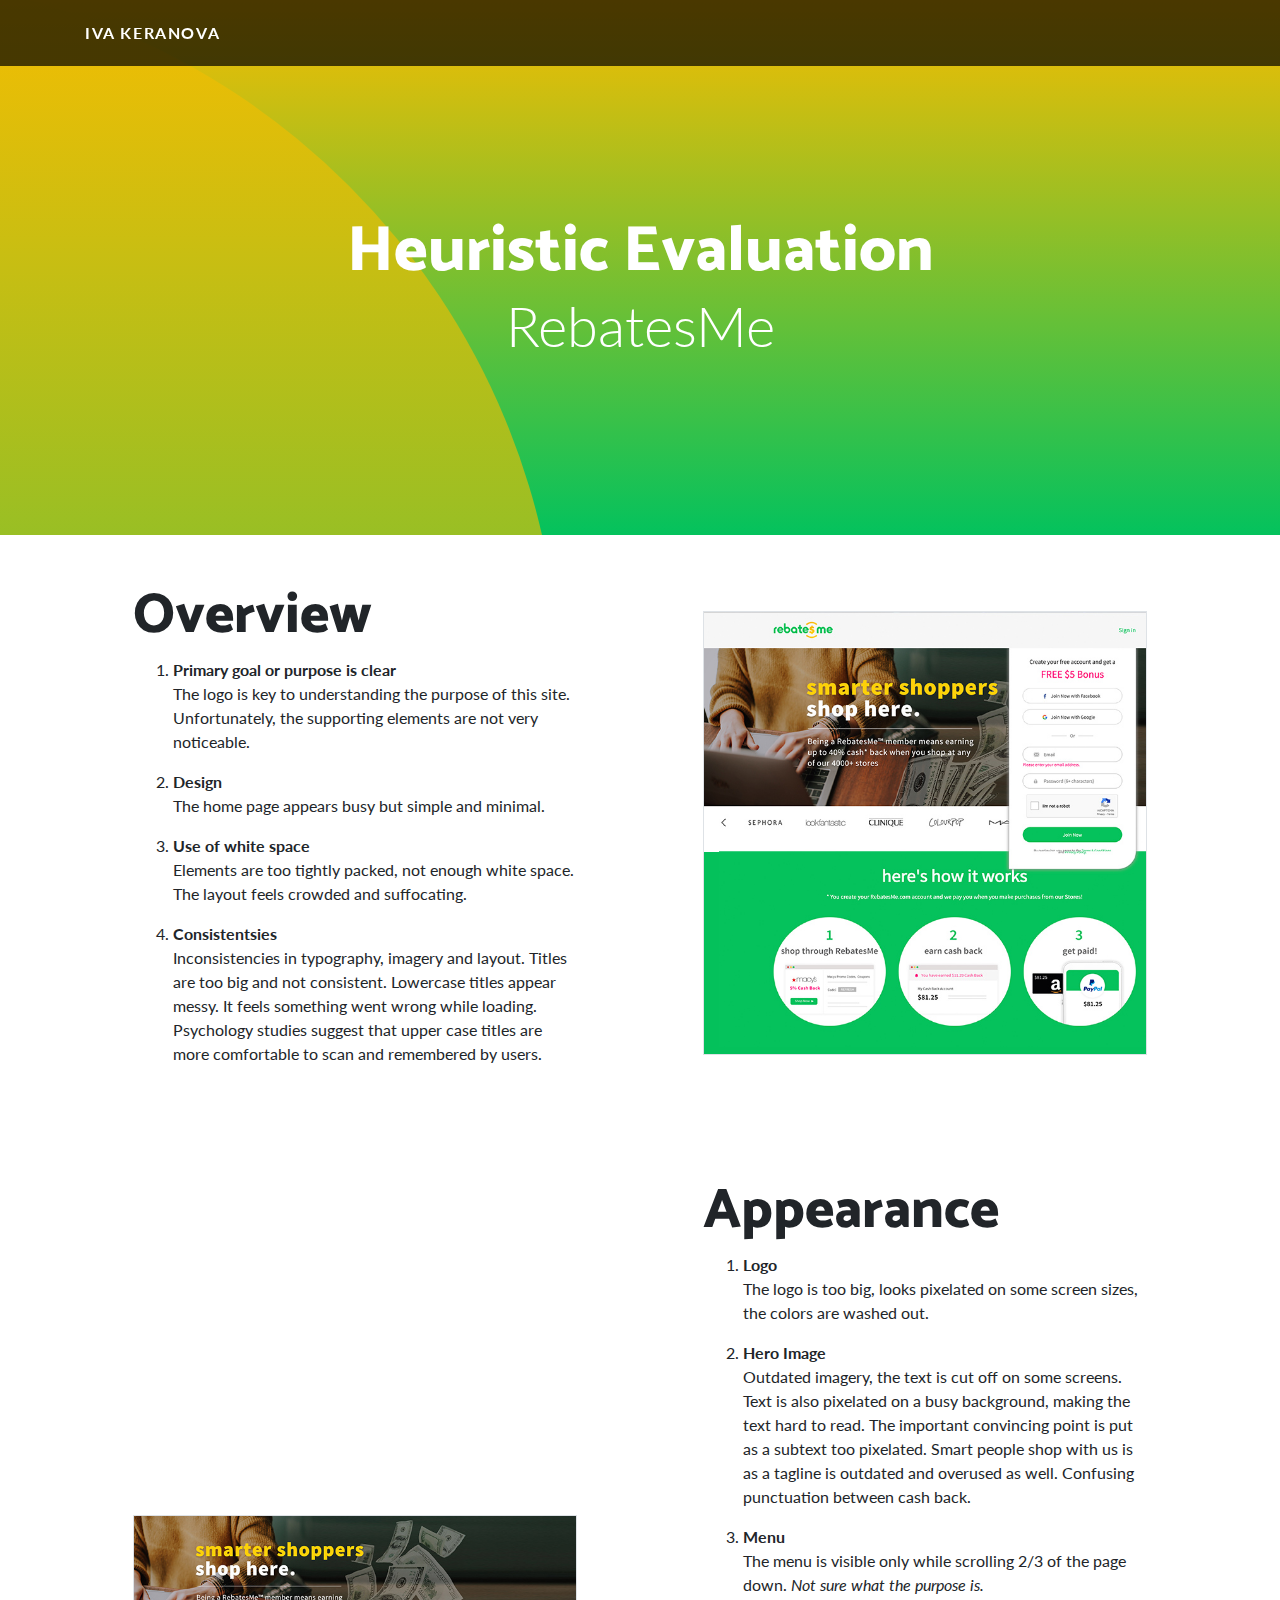
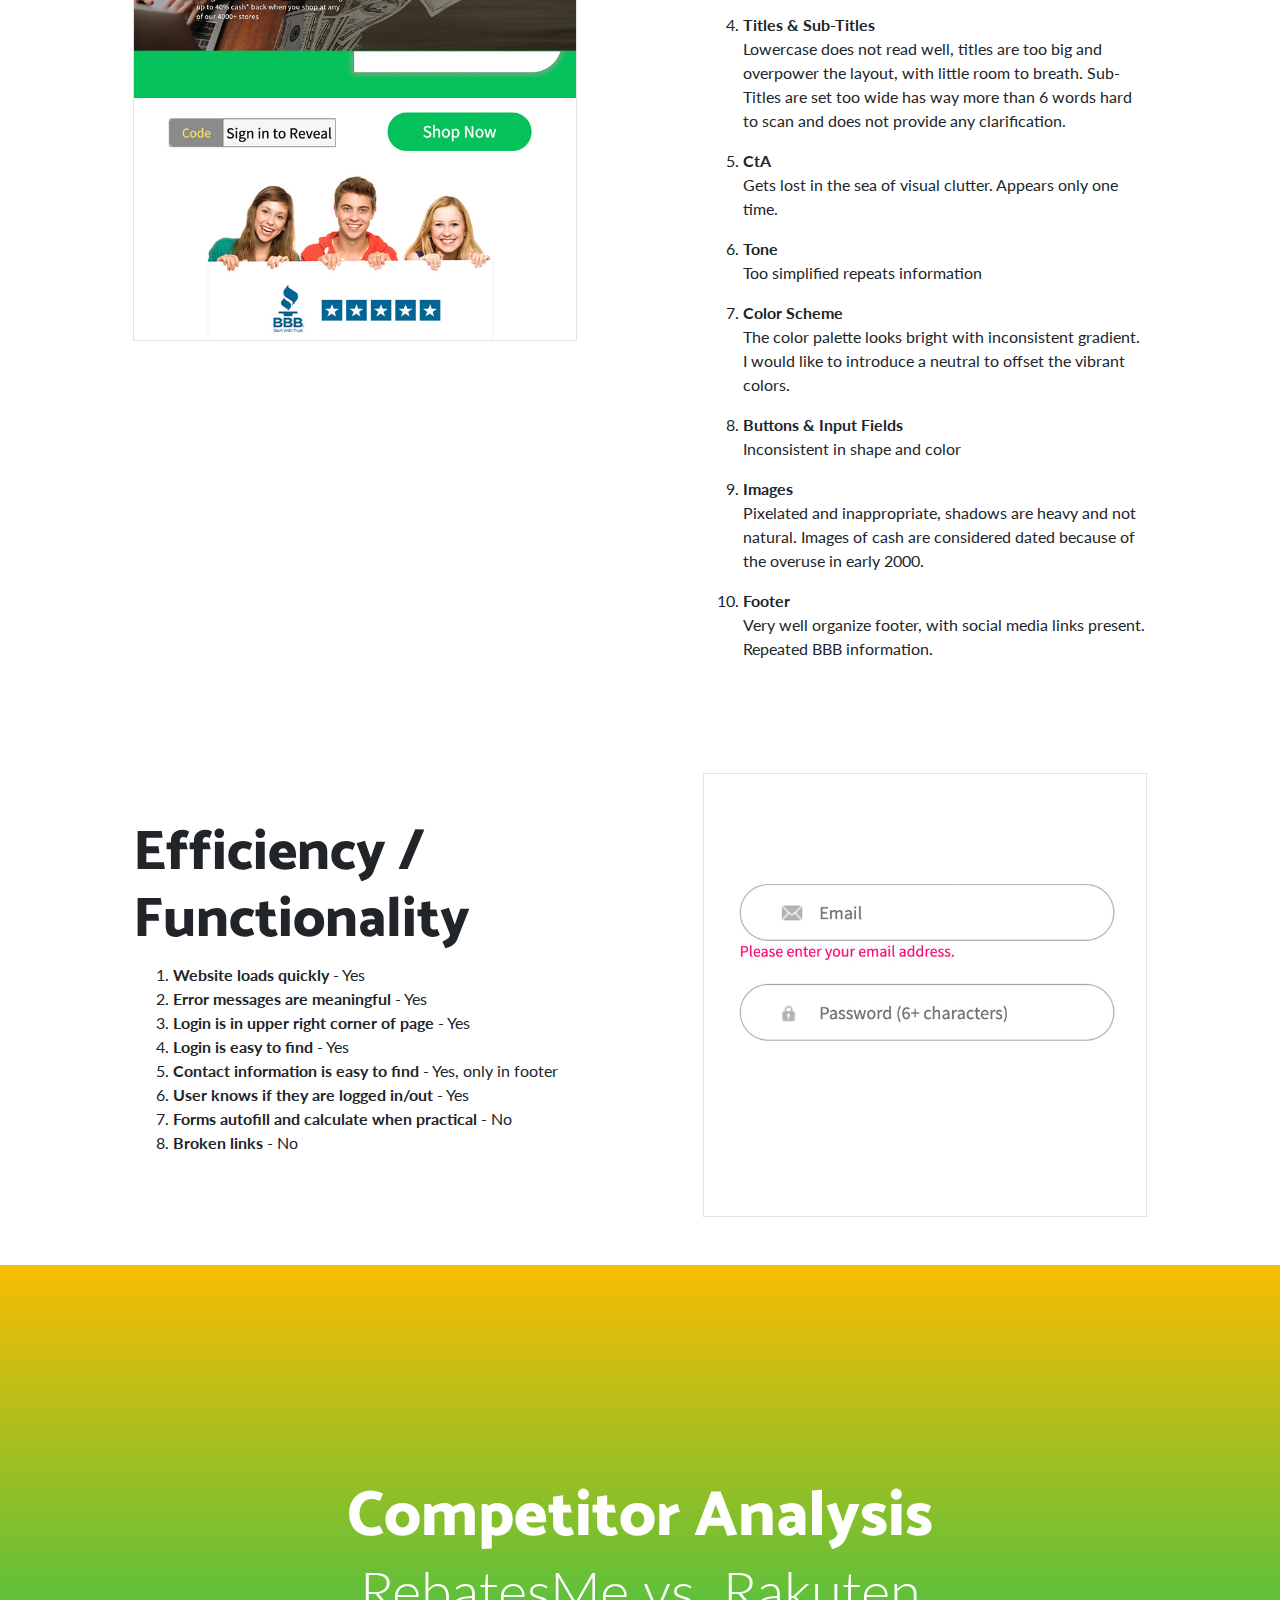
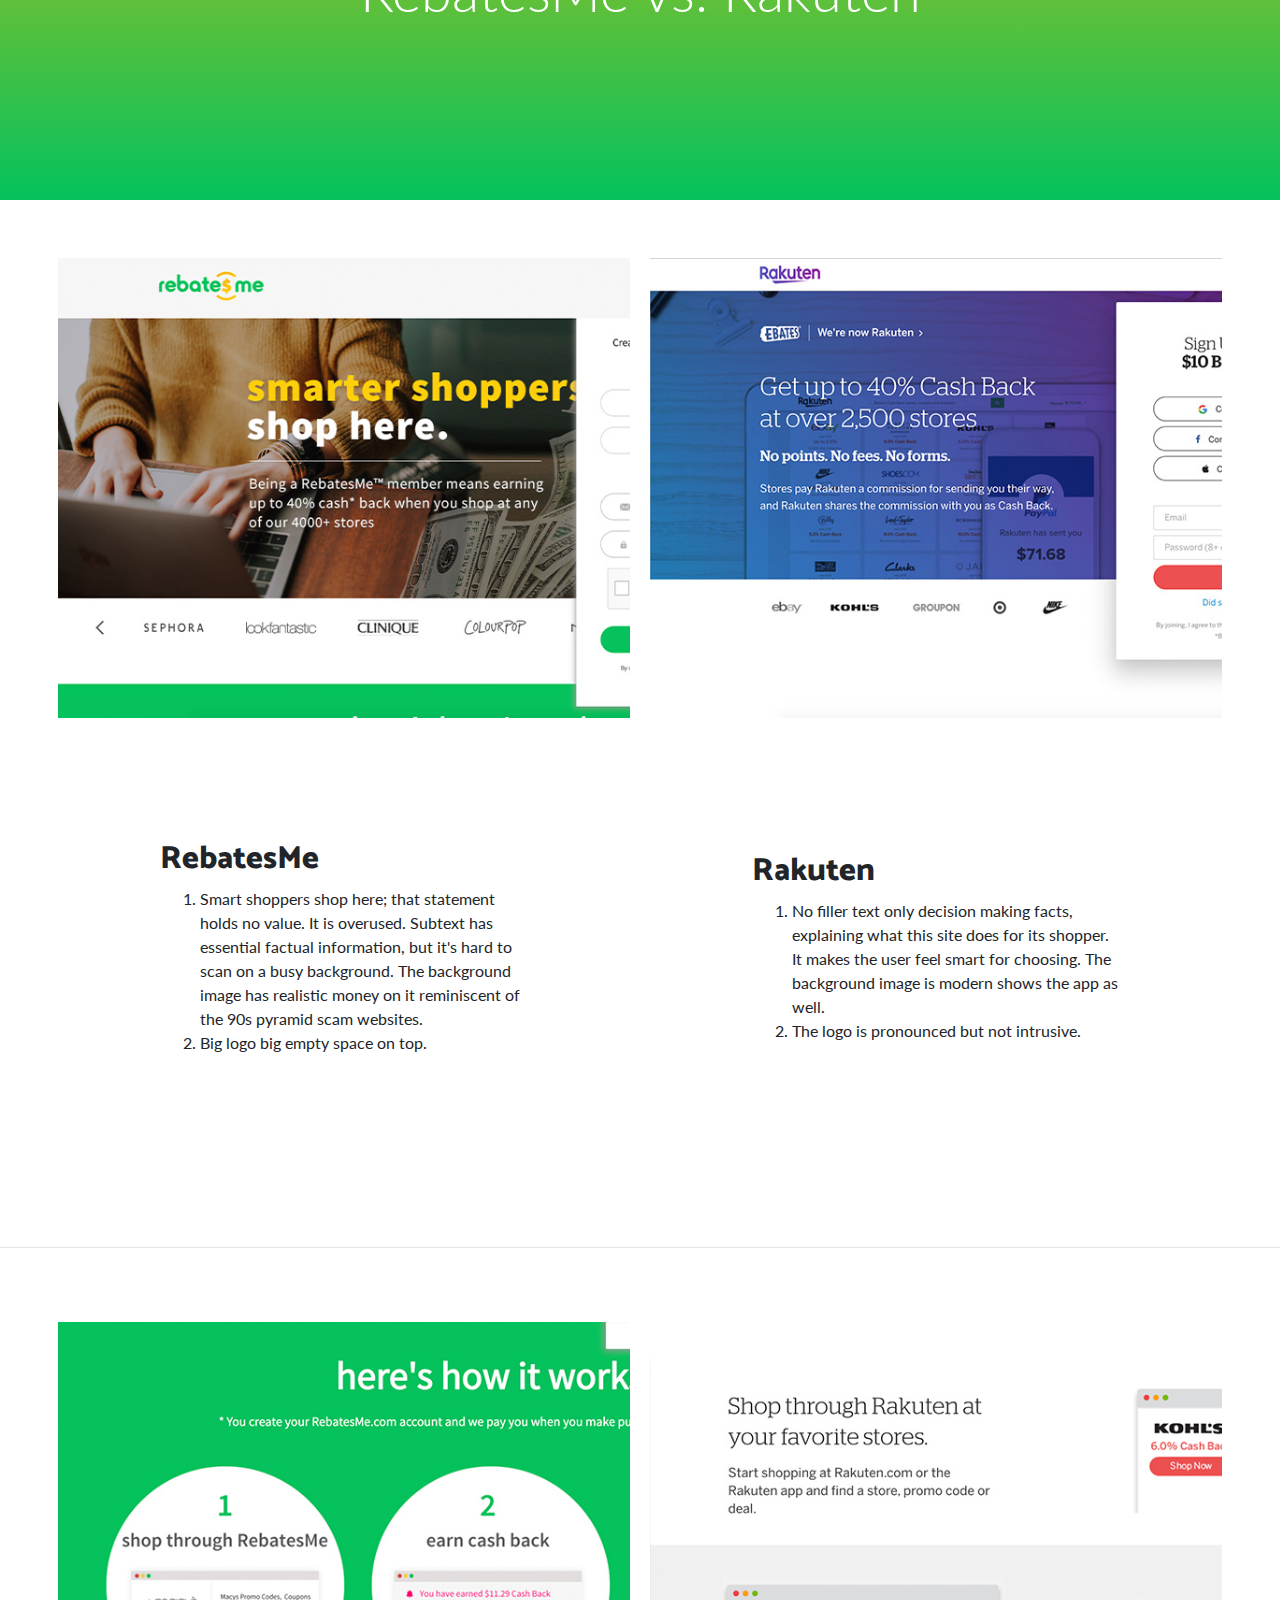
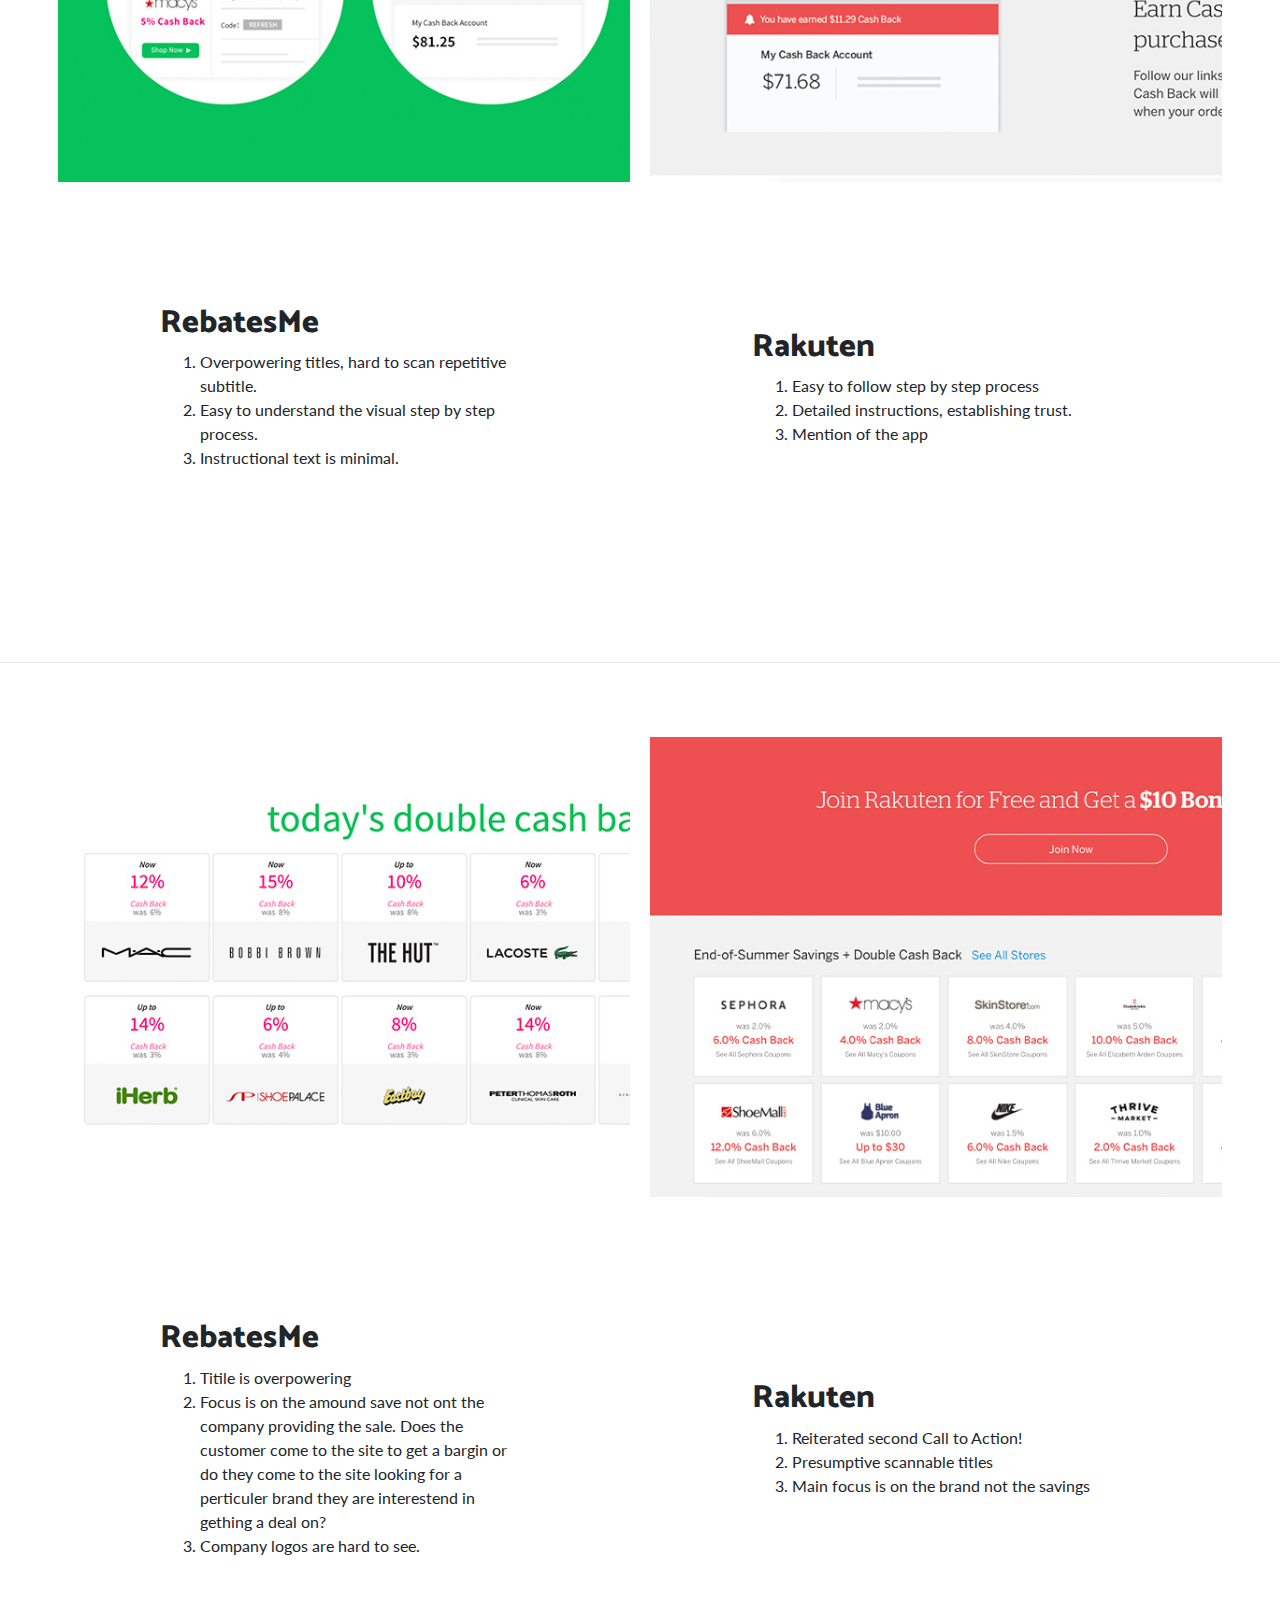
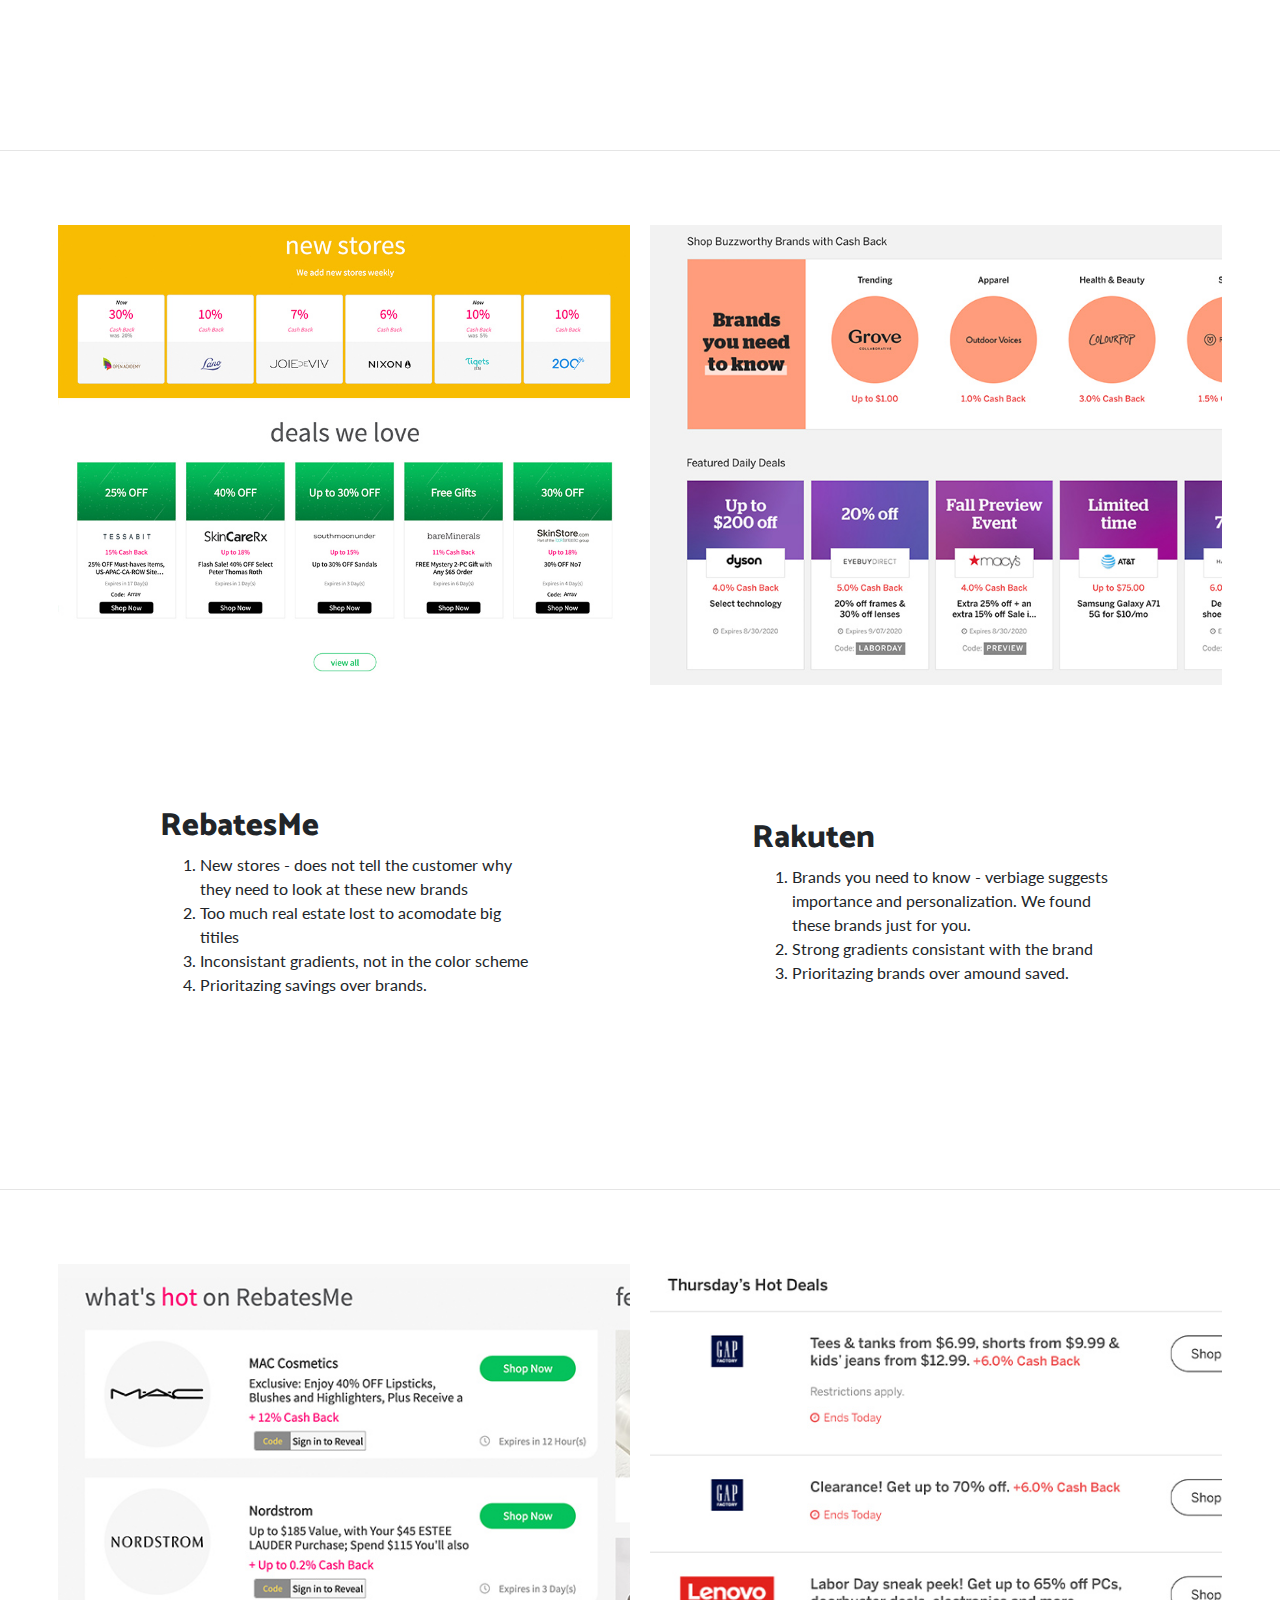
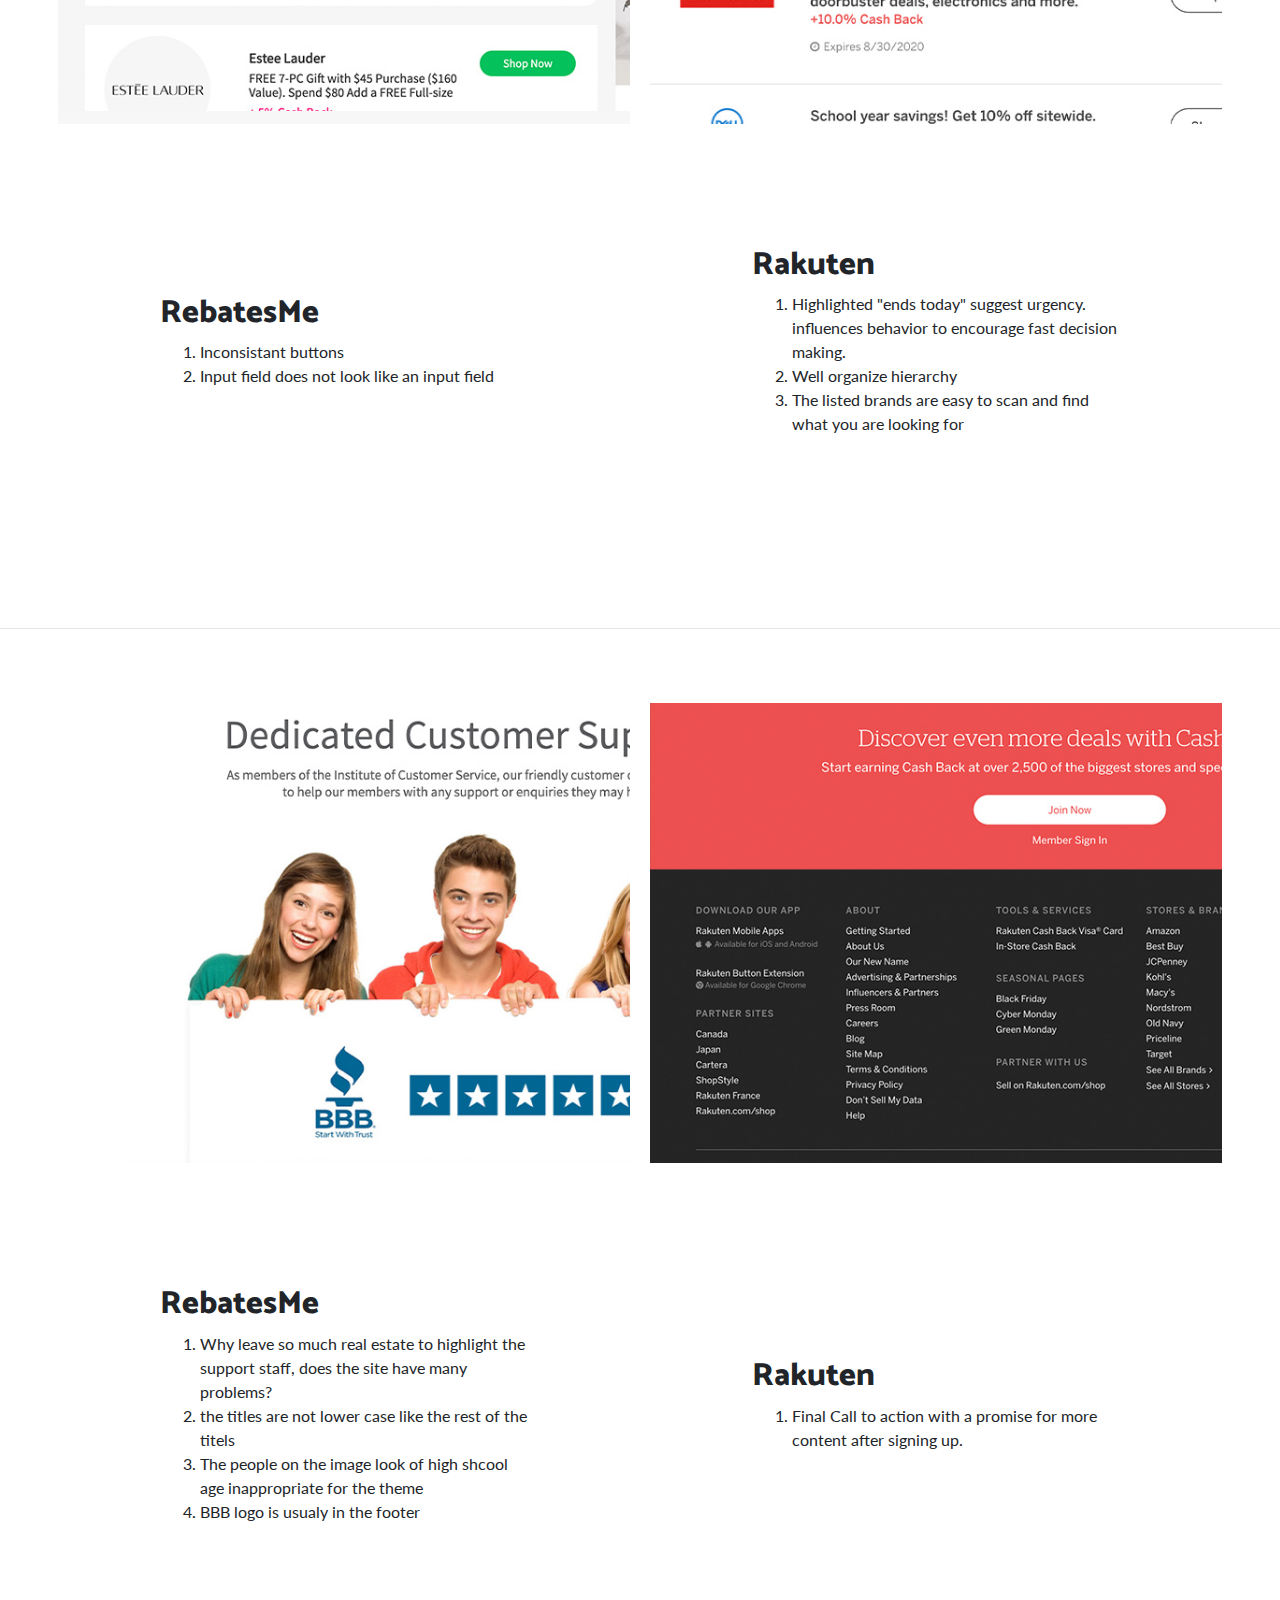
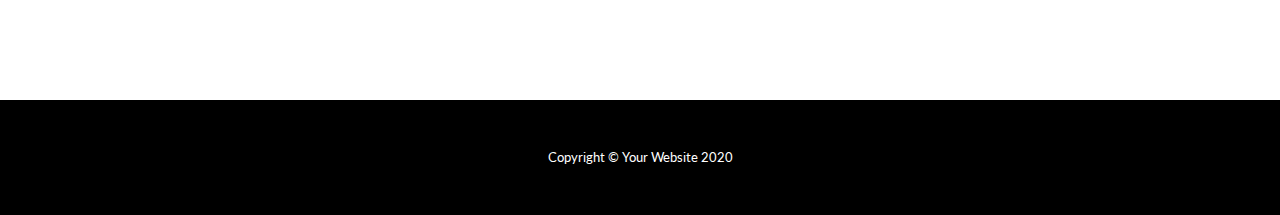
<file: index.html>
<!DOCTYPE html>
<html lang="en">

<head>
<!-- Global site tag (gtag.js) - Google Analytics -->
<script async src="https://www.googletagmanager.com/gtag/js?id=UA-176677132-1"></script>
<script>
  window.dataLayer = window.dataLayer || [];
  function gtag(){dataLayer.push(arguments);}
  gtag('js', new Date());

  gtag('config', 'UA-176677132-1');
</script>
  <meta charset="utf-8">
  <meta name="viewport" content="width=device-width, initial-scale=1, shrink-to-fit=no">
  <meta name="description" content="">
  <meta name="author" content="">

  <title>ik</title>

  <!-- Bootstrap core CSS -->
  <link href="vendor/bootstrap/css/bootstrap.min.css" rel="stylesheet">

  <!-- Custom fonts for this template -->
  <link href="https://fonts.googleapis.com/css?family=Catamaran:100,200,300,400,500,600,700,800,900" rel="stylesheet">
  <link href="https://fonts.googleapis.com/css?family=Lato:100,100i,300,300i,400,400i,700,700i,900,900i" rel="stylesheet">

  <!-- Custom styles for this template -->
  <link href="css/one-page-wonder.min.css" rel="stylesheet">
  <link href="css/showcase.css" rel="stylesheet">


</head>

<body>

  <!-- Navigation -->
  <nav class="navbar navbar-expand-lg navbar-dark navbar-custom fixed-top">
    <div class="container">
      <a class="navbar-brand" href="#">Iva Keranova</a>
      <button class="navbar-toggler" type="button" data-toggle="collapse" data-target="#navbarResponsive" aria-controls="navbarResponsive" aria-expanded="false" aria-label="Toggle navigation">
        <span class="navbar-toggler-icon"></span>
      </button>
     
    </div>
  </nav>

  <header class="masthead text-center text-white">
    <div class="masthead-content">
      <div class="container">
        <h5 class="masthead-subheading mb-0">Heuristic Evaluation</h5>
        <p class="display-4">RebatesMe</p>
      </div>
    </div>
    <div class="bg-circle-1 bg-circle"></div>
  
  </header>

  <section>
    <div class="container">
      <div class="row align-items-center">
        <div class="col-lg-6 order-lg-2">
          <div class="p-5">
            <img class="img-fluid rounded-circle border" src="img/02.jpg" alt="">
          </div>
        </div>
        <div class="col-lg-6 order-lg-1">
         
          <div class="p-5">
            <h3 class="display-4">Overview</h3>
         <ol>
           <li><b>Primary goal or purpose is clear </b><p>The logo is key to understanding the purpose of this site. Unfortunately, the supporting elements are not very noticeable.   </p></li>
           <li><b>Design</b><p> The home page appears busy but simple and minimal.</p></li>
           <li><b>Use of white space </b><p>Elements are too tightly packed, not enough white space. The layout feels crowded and suffocating.</p></li>
           <li><b>Consistentsies </b><p> Inconsistencies in typography, imagery and layout. Titles are too big and not consistent. Lowercase titles appear messy. It feels something went wrong while loading. Psychology studies suggest that upper case titles are more comfortable to scan and remembered by users.</p></li>
          
         
         </ol>
          </div>
        </div>
      </div>
    </div>
  </section>

  <section>
    <div class="container">
      <div class="row align-items-center">
        <div class="col-lg-6">
          <div class="p-5">
            <img class="img-fluid rounded-circle border" src="img/01.jpg" alt="">
          </div>
        </div>
        <div class="col-lg-6">
       
     

          <div class="p-5">
            <h2 class="display-4">Appearance</h2>
            <ol>
              <li><b>Logo </b><p>The logo is too big, looks pixelated on some screen sizes, the colors are washed out.</p></li>
              <li><b>Hero Image</b><p> Outdated imagery, the text is cut off on some screens. Text is also pixelated on a busy background, making the text hard to read.  The important convincing point is put as a subtext too pixelated. Smart people shop with us is as a tagline is outdated and overused as well. Confusing punctuation between cash back.</p></li>
              <li><b>Menu </b><p>The menu is visible only while scrolling 2/3 of the page down. <i>Not sure what the purpose is.</i></p></li>
              <li><b>Titles & Sub-Titles </b><p>Lowercase does not read well, titles are too big and overpower the layout, with little room to breath. Sub-Titles are set too wide has way more than 6 words hard to scan and does not provide any clarification.</p></li>
            
              <li><b>CtA</b> <p>Gets lost in the sea of visual clutter. Appears only one time.</p></li>
              <li><b>Tone</b> <p>Too simplified repeats information</p></li>
              <li><b>Color Scheme</b> <p>The color palette looks bright with inconsistent gradient. I would like to introduce a neutral to offset the vibrant colors.  </p></li>
              <li><b>Buttons & Input Fields</b> <p>Inconsistent in shape and color</p></li>
              <li><b>Images</b> <p>Pixelated and inappropriate, shadows are heavy and not natural. Images of cash are considered dated because of the overuse in early 2000.</p></li>
              <li><b>Footer</b> <p>Very well organize footer, with social media links present. Repeated BBB information.</p></li>

            
            </ol>
          </div>

        </div>
      </div>
    </div>
  </section>

  <section>
    <div class="container">
      <div class="row align-items-center">
        <div class="col-lg-6 order-lg-2">
          <div class="p-5">
            <img class="img-fluid rounded-circle border" src="img/03.jpg" alt="">
          </div>
        </div>
        <div class="col-lg-6 order-lg-1">
          <div class="p-5">
            <h2 class="display-4">Efficiency / Functionality</h2>
            <ol>
            <li><b>Website loads quickly</b> <span> - Yes</span></li>
            <li><b>Error messages are meaningful</b> <span> - Yes</span></li>
            <li><b>Login is in upper right corner of page</b> <span> - Yes</span></li>
            <li><b>Login is easy to find</b> <span> - Yes</span></li>

            <li><b>Contact information is easy to find</b> <span> - Yes, only in footer</span></li>
            <li><b>User knows if they are logged in/out</b> <span> - Yes</span></li>
            <li><b>Forms autofill and calculate when practical</b> <span> - No</span></li>
            <li><b>Broken links</b> <span> - No</span></li>
            </ol>
          </div>
        </div>
      </div>
    </div>
  </section>



  <section class="showcase">
    <div class="masthead text-center text-white">
      <div class="masthead-content">
        <div class="container">
          <h5 class="masthead-subheading mb-0">Competitor Analysis</h5> <p class="display-4">RebatesMe vs. Rakuten</p>
        </div>
      </div>
      <div class="bg-circle-4 bg-circle"></div>
    </div>
  
   
   <div class="raw">
    
    <div class="container-fluid p-5">
     
      <div class="row no-gutters">

        <div class="col-lg-6 order-lg-2 text-white showcase-img" style="background-image: url('img/bg-showcase-2.jpg');"></div>
        <div class="col-lg-6 text-white showcase-img" style="background-image: url('img/bg-showcase-1.jpg');"></div>
      
      </div>
      <div class="row no-gutters">
        <div class="col-lg-6 order-lg-1 my-auto showcase-text">
          <h2>RebatesMe</h2>
          <ol>
            <li>Smart shoppers shop here; that statement holds no value. It is overused. Subtext has essential factual information, but it's hard to scan on a busy background. The background image has realistic money on it reminiscent of the 90s pyramid scam websites.</li>
            <li>Big logo big empty space on top.</li>

            </ol>
        </div>
        <div class="col-lg-6 order-lg-1 my-auto showcase-text">
          <h2>Rakuten</h2>
          <ol>
            <li>No filler text only decision making facts, explaining what this site does for its shopper. It makes the user feel smart for choosing. The background image is modern shows the app as well. </li>
            <li>The logo is pronounced but not intrusive.</li>
            </ol>
        </div>
      </div>

    </div>
        <hr>
    <div class="container-fluid p-5">
     
      <div class="row no-gutters">

        <div class="col-lg-6 order-lg-2 text-white showcase-img" style="background-image: url('img/bg-showcase-4.jpg');"></div>
        <div class="col-lg-6 text-white showcase-img" style="background-image: url('img/bg-showcase-3.jpg');"></div>
      
      </div>
      <div class="row no-gutters">
        <div class="col-lg-6 order-lg-1 my-auto showcase-text">
          <h2>RebatesMe</h2>
          <ol>
            <li>Overpowering titles, hard to scan repetitive subtitle.</li>
              <li>Easy to understand the visual step by step process. </li>
              <li>Instructional text is minimal.  </li>

            </ol>
        </div>
        <div class="col-lg-6 order-lg-1 my-auto showcase-text">
          <h2>Rakuten</h2>
          <ol>
            <li>Easy to follow step by step process</li>
            <li>Detailed instructions, establishing trust.</li>
            <li>Mention of the app </li>
            </ol>
        </div>
      </div>

    </div>
    <hr>
    <div class="container-fluid p-5">
     
      <div class="row no-gutters">

        <div class="col-lg-6 order-lg-2 text-white showcase-img" style="background-image: url('img/bg-showcase-6.jpg');"></div>
        <div class="col-lg-6 text-white showcase-img" style="background-image: url('img/bg-showcase-5.jpg');"></div>
      
      </div>
      <div class="row no-gutters">
        <div class="col-lg-6 order-lg-1 my-auto showcase-text">
          <h2>RebatesMe</h2>
          <ol>
            <li>Titile is overpowering</li>
              <li>Focus is on the amound save not ont the company providing the sale. 
                Does the customer come to the site to get a bargin or do they come to the site looking for a perticuler brand they are interestend in gething a deal on?
                </li>
              <li>Company logos are hard to see. </li>

            </ol>
        </div>
        <div class="col-lg-6 order-lg-1 my-auto showcase-text">
          <h2>Rakuten</h2>
          <ol>
            <li>Reiterated second Call to Action!</li>
            <li>Presumptive scannable titles </li>
            <li>Main focus is on the brand not the savings </li>
            </ol>
        </div>
      </div>

    </div>

    <hr>
    <div class="container-fluid p-5">
     
      <div class="row no-gutters">

        <div class="col-lg-6 order-lg-2 text-white showcase-img" style="background-image: url('img/bg-showcase-8.jpg');"></div>
        <div class="col-lg-6 text-white showcase-img" style="background-image: url('img/bg-showcase-7.jpg');"></div>
      
      </div>
      <div class="row no-gutters">
        <div class="col-lg-6 order-lg-1 my-auto showcase-text">
          <h2>RebatesMe</h2>
          <ol>
            <li>New stores - does not tell the customer why they need to look at these new brands </li>
            <li>Too much real estate lost to acomodate big titiles</li>
              <li>Inconsistant gradients, not in the color scheme</li>
              <li>Prioritazing savings over brands. </li>

            </ol>
        </div>
        <div class="col-lg-6 order-lg-1 my-auto showcase-text">
          <h2>Rakuten</h2>
          <ol>
            <li>Brands you need to know - verbiage suggests importance and personalization. We found these brands just for you.</li>
            <li>Strong gradients consistant with the brand </li>
            <li>Prioritazing brands over amound saved. </li>
            
            </ol>
        </div>
      </div>

    </div>
  
  
   
    <hr>
    <div class="container-fluid p-5">
     
      <div class="row no-gutters">

        <div class="col-lg-6 order-lg-2 text-white showcase-img" style="background-image: url('img/bg-showcase-10.jpg');"></div>
        <div class="col-lg-6 text-white showcase-img" style="background-image: url('img/bg-showcase-9.jpg');"></div>
      
      </div>
      <div class="row no-gutters">
        <div class="col-lg-6 order-lg-1 my-auto showcase-text">
          <h2>RebatesMe</h2>
          <ol>
            <li>Inconsistant buttons </li>
            <li>Input field does not look like an input field</li>
             

            </ol>
        </div>
        <div class="col-lg-6 order-lg-1 my-auto showcase-text">
          <h2>Rakuten</h2>
          <ol>
            <li>Highlighted "ends today" suggest urgency. influences behavior to encourage fast decision making.</li>
            <li>Well organize hierarchy</li>
            <li>The listed brands are easy to scan and find what you are looking for</li>

            </ol>
        </div>
      </div>

    </div>

       
    <hr>
    <div class="container-fluid p-5">
     
      <div class="row no-gutters">

        <div class="col-lg-6 order-lg-2 text-white showcase-img" style="background-image: url('img/bg-showcase-12.jpg');"></div>
        <div class="col-lg-6 text-white showcase-img" style="background-image: url('img/bg-showcase-11.jpg');"></div>
      
      </div>
      <div class="row no-gutters">
        <div class="col-lg-6 order-lg-1 my-auto showcase-text">
          <h2>RebatesMe</h2>
          <ol>
            <li>Why leave so much real estate to highlight the support staff, does the site have many problems?</li>
            <li>the titles are not lower case like the rest of the titels</li>
            <li>The people on the image look of high shcool age inappropriate for the theme</li>
            <li>BBB logo is usualy in the footer </li>

          
            </ol>
        </div>
        <div class="col-lg-6 order-lg-1 my-auto showcase-text">
          <h2>Rakuten</h2>
          <ol>
            <li>Final Call to action with a promise for more content after signing up. </li>

           
            </ol>
        </div>
      </div>

    </div>
  
  </div>
  </section>

  <!-- Testimonials -->
  

  <!-- Footer -->
  <footer class="py-5 bg-black">
    <div class="container">
      <p class="m-0 text-center text-white small">Copyright &copy; Your Website 2020</p>
    </div>
    <!-- /.container -->
  </footer>

  <!-- Bootstrap core JavaScript -->
  <script src="vendor/jquery/jquery.min.js"></script>
  <script src="vendor/bootstrap/js/bootstrap.bundle.min.js"></script>

</body>

</html>
</file>
<file: css/showcase.css>
header.masthead .bg-circle {
  background: linear-gradient(0deg,#04C25D 0,#F8BD00 100%);
}
div.masthead .bg-circle {
  background: linear-gradient(0deg,#04C25D 0,#F8BD00 100%);
}
header.masthead {
  background: linear-gradient(0deg,#04C25D 0,#F8BD00 100%);
}

.rounded-circle {
    border-radius: 0%!important;
}

.showcase .showcase-text {
    padding: 3rem;
  }
  
  .showcase-img {
    min-height: 30rem;
   border: 10px solid #fff;
    background-size: cover;
  }
  
  @media (min-width: 768px) {
    .showcase .showcase-text {
      padding: 7rem;
    }
  }
.border{
    border: 2px solid #999;
}

div.masthead {
    position: relative;
    overflow: hidden;
    padding-top: calc(5rem + 72px);
    padding-bottom: 7rem;
    background: linear-gradient(0deg,#04C25D 0,#F8BD00 100%);
    background-repeat: no-repeat;
    background-position: center center;
    background-attachment: scroll;
    background-size: cover;
  }
  div.masthead {
    position: relative;
    overflow: hidden;
    padding-top: calc(3rem + 52px);
    padding-bottom: 7rem;
    background: linear-gradient(0deg,#04C25D 0,#F8BD00 100%);
    background-repeat: no-repeat;
    background-position: center center;
    background-attachment: scroll;
}
  div.masthead .masthead-content {
    z-index: 1;
    position: relative;
  }
  
  div.masthead .masthead-content .masthead-heading {
    font-size: 4rem;
  }
  
  div.masthead .masthead-content .masthead-subheading {
    font-size: 2rem;
  }
  
 
  
  @media (min-width: 992px) {
    div.masthead {
      padding-top: calc(10rem + 55px);
      padding-bottom: 10rem;
    }
    div.masthead .masthead-content .masthead-heading {
      font-size: 6rem;
    }
    div.masthead .masthead-content .masthead-subheading {
      font-size: 4rem;
    }
  }
</file>
<file: css/one-page-wonder.min.css>
/*!
 * Start Bootstrap - One Page Wonder v5.0.8 (https://startbootstrap.com/template-overviews/one-page-wonder)
 * Copyright 2013-2020 Start Bootstrap
 * Licensed under MIT (https://github.com/StartBootstrap/startbootstrap-one-page-wonder/blob/master/LICENSE)
 */body{font-family:Lato}h1,h2,h3,h4,h5,h6{font-family:Catamaran;font-weight:800!important}.btn-xl{text-transform:uppercase;padding:1.5rem 3rem;font-size:.9rem;font-weight:700;letter-spacing:.1rem}.bg-black{background-color:#000!important}.rounded-pill{border-radius:5rem}.navbar-custom{padding-top:1rem;padding-bottom:1rem;background-color:rgba(0,0,0,.7)}.navbar-custom .navbar-brand{text-transform:uppercase;font-size:1rem;letter-spacing:.1rem;font-weight:700}.navbar-custom .navbar-nav .nav-item .nav-link{text-transform:uppercase;font-size:.8rem;font-weight:700;letter-spacing:.1rem}header.masthead{position:relative;overflow:hidden;padding-top:calc(7rem + 72px);padding-bottom:7rem;background:linear-gradient(0deg,#ff6a00 0,#ee0979 100%);background-repeat:no-repeat;background-position:center center;background-attachment:scroll;background-size:cover}header.masthead .masthead-content{z-index:1;position:relative}header.masthead .masthead-content .masthead-heading{font-size:4rem}header.masthead .masthead-content .masthead-subheading{font-size:2rem}header.masthead .bg-circle{z-index:0;position:absolute;border-radius:100%;background:linear-gradient(0deg,#ee0979 0,#ff6a00 100%)}header.masthead .bg-circle-1{height:90rem;width:90rem;bottom:-55rem;left:-55rem}header.masthead .bg-circle-2{height:50rem;width:50rem;top:-25rem;right:-25rem}header.masthead .bg-circle-3{height:20rem;width:20rem;bottom:-10rem;right:5%}header.masthead .bg-circle-4{height:30rem;width:30rem;top:-5rem;right:35%}@media (min-width:992px){header.masthead{padding-top:calc(10rem + 55px);padding-bottom:10rem}header.masthead .masthead-content .masthead-heading{font-size:6rem}header.masthead .masthead-content .masthead-subheading{font-size:4rem}}.bg-primary{background-color:#ee0979!important}.btn-primary{background-color:#ee0979;border-color:#ee0979}.btn-primary:active,.btn-primary:focus,.btn-primary:hover{background-color:#bd0760!important;border-color:#bd0760!important}.btn-primary:focus{box-shadow:0 0 0 .2rem rgba(238,9,121,.5)}.btn-secondary{background-color:#ff6a00;border-color:#ff6a00}.btn-secondary:active,.btn-secondary:focus,.btn-secondary:hover{background-color:#c50!important;border-color:#c50!important}.btn-secondary:focus{box-shadow:0 0 0 .2rem rgba(255,106,0,.5)}
</file>
